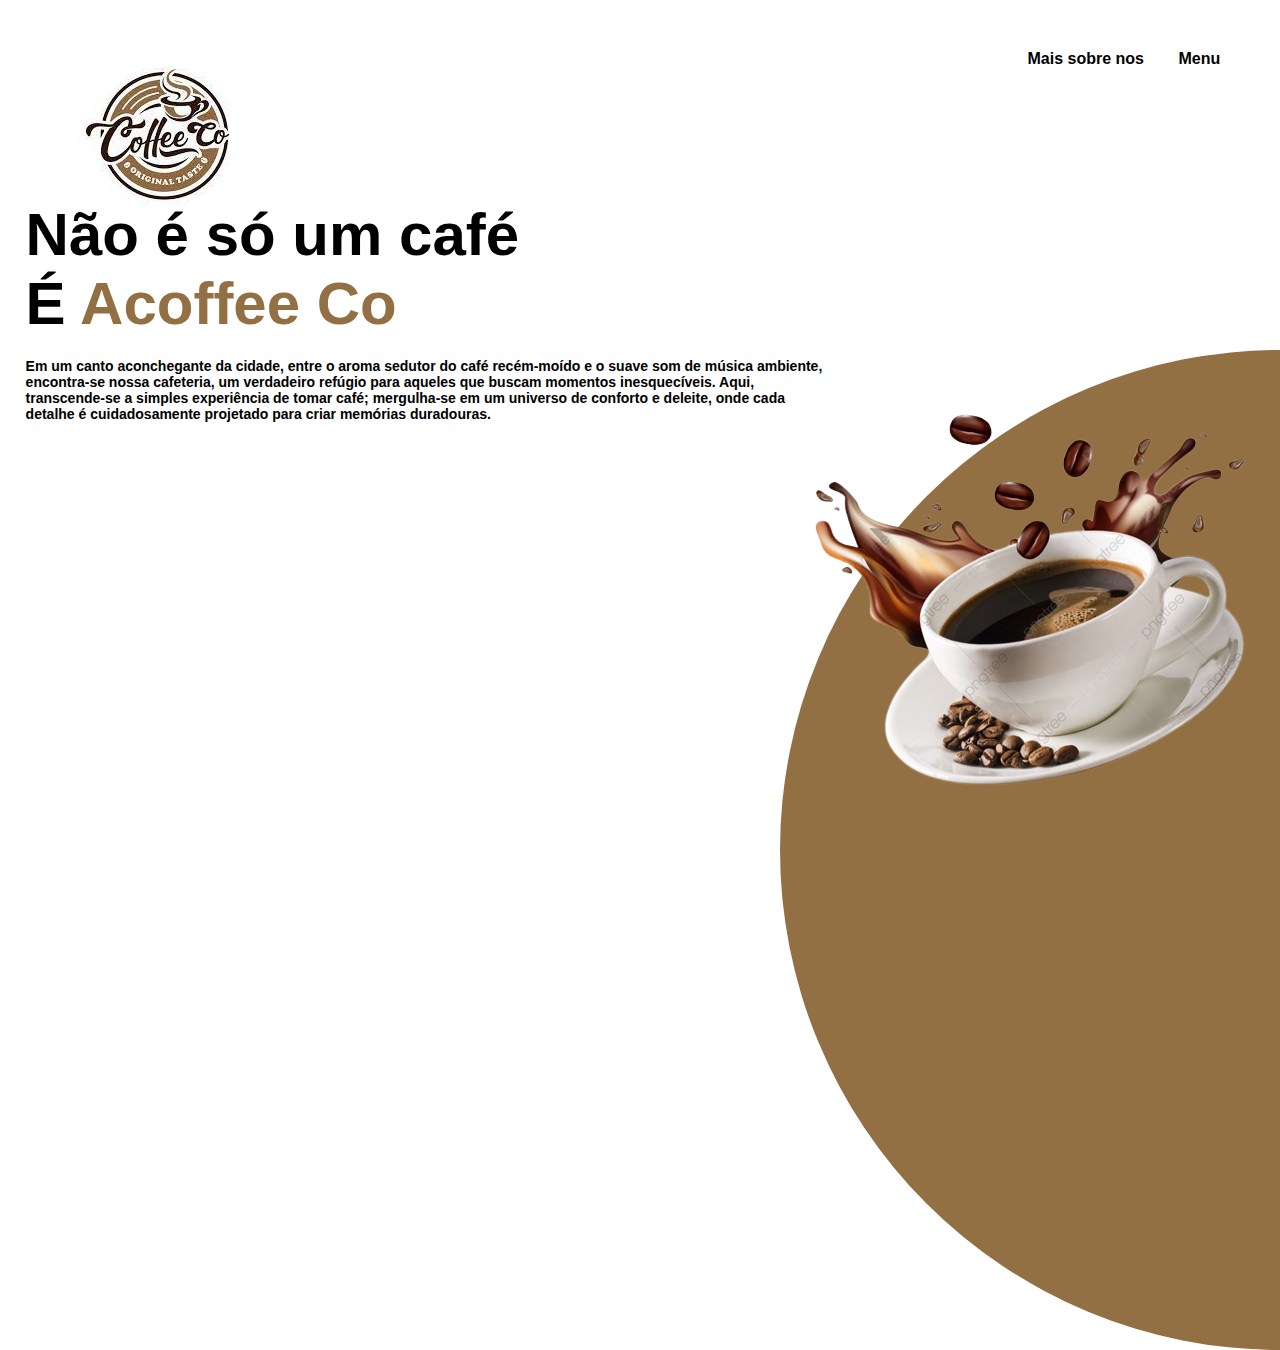
<file: pasta trabalho/meu site/index.html>
<!DOCTYPE html>
<html lang="pt-BR">
<head>
    <meta charset="UTF-8">
    <meta name="viewport" content="width=device-width, initial-scale=1.0">
    <link rel="stylesheet" href="style.css">
    <title>Acoffe</title>
</head>
<body>
    <header>
        <div class="center">
            <div class="logo">
                <img src="img/download.jpg" alt=""> </div>
            <div class="menu">
                <a href="sobrenos.html">Mais sobre nos</a>
                <a href="menu.html">Menu</a>

            </div>
        </div>
    </header>
    <section class="Sobre">
        <div class="extras">
            <img src="img/8e74f51d287e6fdd330ad681caf5169f-removebg-preview.png" alt="">
        </div>
        <div class="center">
            <div class="textosobre">
                <h1>Não é só um café <br>É <span style="color: #927044;">Acoffee Co</span></h1>
                <p>Em um canto aconchegante da cidade, entre o aroma sedutor do café recém-moído e o suave som de música ambiente, encontra-se nossa cafeteria, um verdadeiro refúgio para aqueles que buscam momentos inesquecíveis. Aqui, transcende-se a simples experiência de tomar café; mergulha-se em um universo de conforto e deleite, onde cada detalhe é cuidadosamente projetado para criar memórias duradouras.</p>
            </div>
        </div>

    </section>
</body>
</html>
</file>
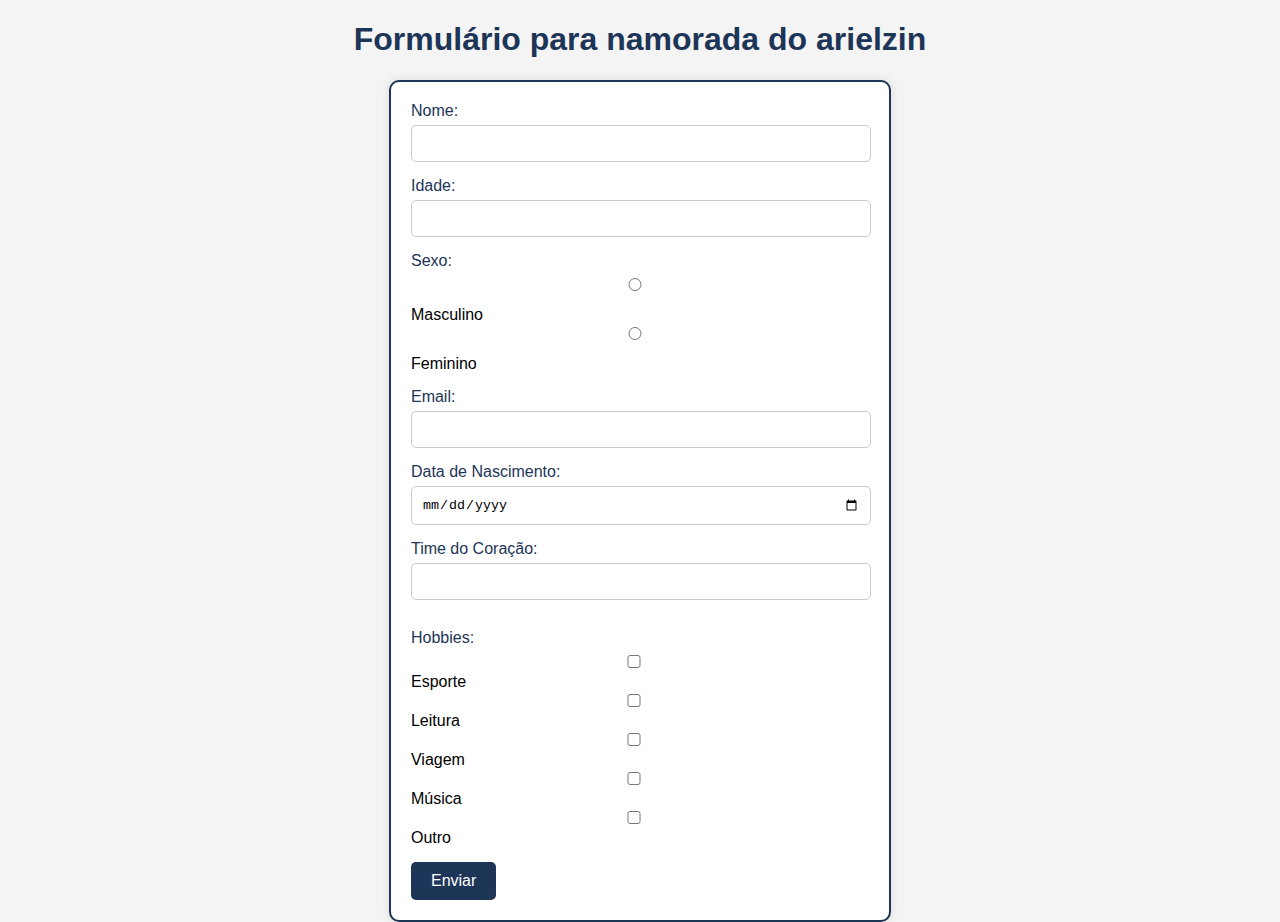
<file: pasta trabalho/Nova pasta/index.html>
<!DOCTYPE html>
<html lang="en">
<head>
  <meta charset="UTF-8">
  <meta name="viewport" content="width=device-width, initial-scale=1.0">
  <link rel="stylesheet" href="style.css">
  <title>Formulário</title>
</head>
<body>
  <div class="container">
    <h1>Formulário para namorada do arielzin</h1>
    <form id="myForm" onsubmit="return false;">
      <label for="name">Nome:</label>
      <input type="text" id="name" name="name" required>

      <label for="age">Idade:</label>
      <input type="number" id="age" name="age" required>

      <label>Sexo:</label>
      <div class="radio-group">
        <input type="radio" name="gender" value="masculino" id="masculino" onchange="changeBackground()"> Masculino
        <input type="radio" name="gender" value="feminino" id="feminino" onchange="changeBackground()"> Feminino
        <p id="gender-message"></p>
      </div>

      <label for="email">Email:</label>
      <input type="email" id="email" name="email" required>

      <label for="dob">Data de Nascimento:</label>
      <input type="date" id="dob" name="dob" required>

      <label for="favorite-team">Time do Coração:</label>
      <input type="text" id="favorite-team" name="favorite-team" oninput="checkTeam()">
      <p id="team-message"></p>

      <label>Hobbies:</label>
      <div class="checkbox-group">
        <input type="checkbox" name="hobbies" value="esporte"> Esporte
        <input type="checkbox" name="hobbies" value="leitura"> Leitura
        <input type="checkbox" name="hobbies" value="viagem"> Viagem
        <input type="checkbox" name="hobbies" value="musica"> Música
        <input type="checkbox" name="hobbies" value="outro"> Outro
      </div>

      <button type="button" onclick="submitForm()">Enviar</button>
    </form>
  </div>

  <script src="meujs.js"></script>
</body>
</html>
</file>
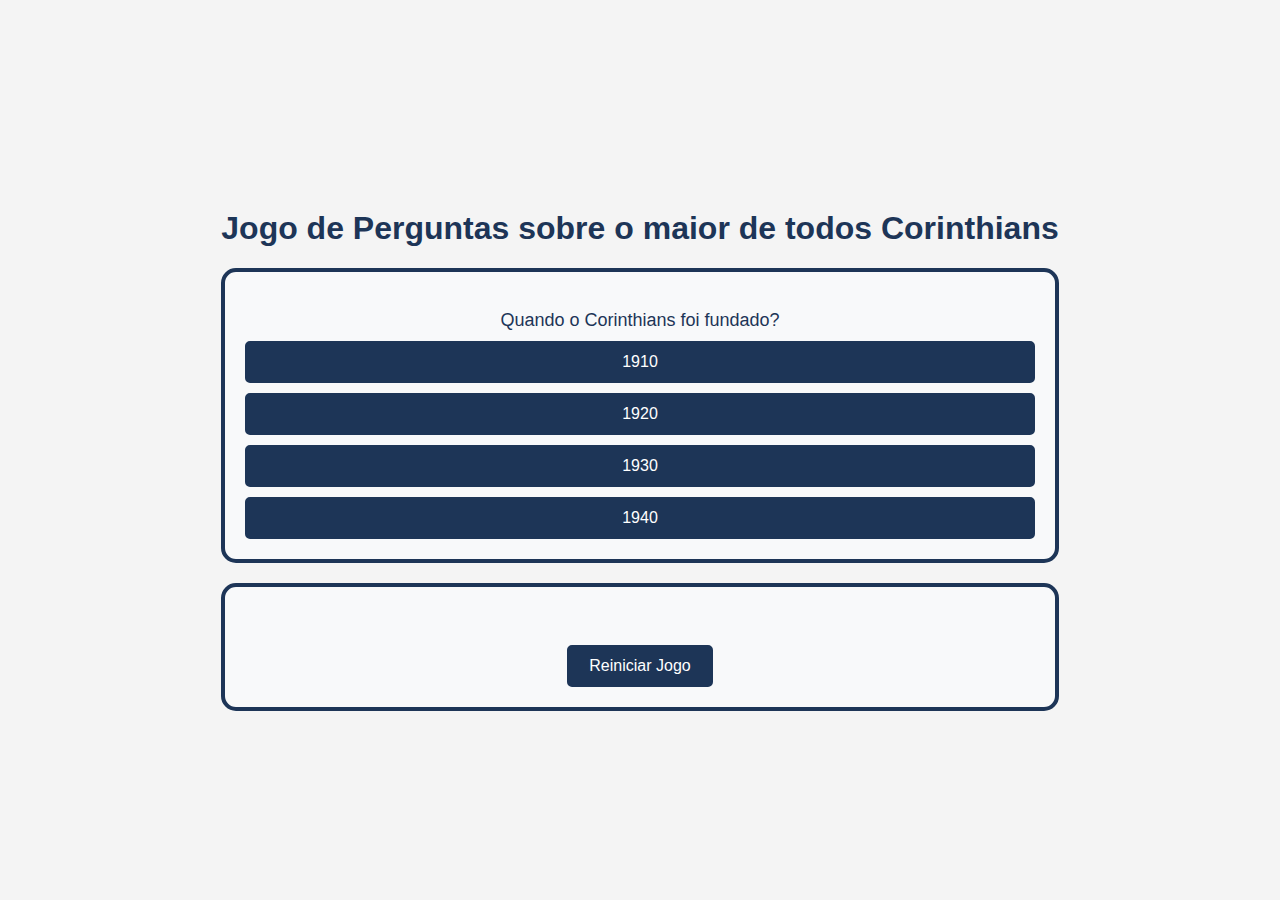
<file: pasta trabalho/Nova pasta (2)/Nova pasta/index.html>
<!DOCTYPE html>
<html lang="en">
<head>
  <meta charset="UTF-8">
  <meta name="viewport" content="width=device-width, initial-scale=1.0">
  <link rel="stylesheet" href="style.css">
  <title>Jogo de Perguntas sobre o maior de todos Corinthians</title>
</head>
<body>
  <div class="container">
    <h1>Jogo de Perguntas sobre o maior de todos Corinthians</h1>
    <div id="question-container">
      <p id="question">Perguntas</p>
      <div id="answer-container"></div>
      
    </div>
    <div id="result-container" class="hidden">
      <p id="result-message"></p>
      <button class="btn" onclick="restartGame()">Reiniciar Jogo</button>
    </div>
  </div>
  <script src="meujs.js"></script>
</body>
</html>
</file>
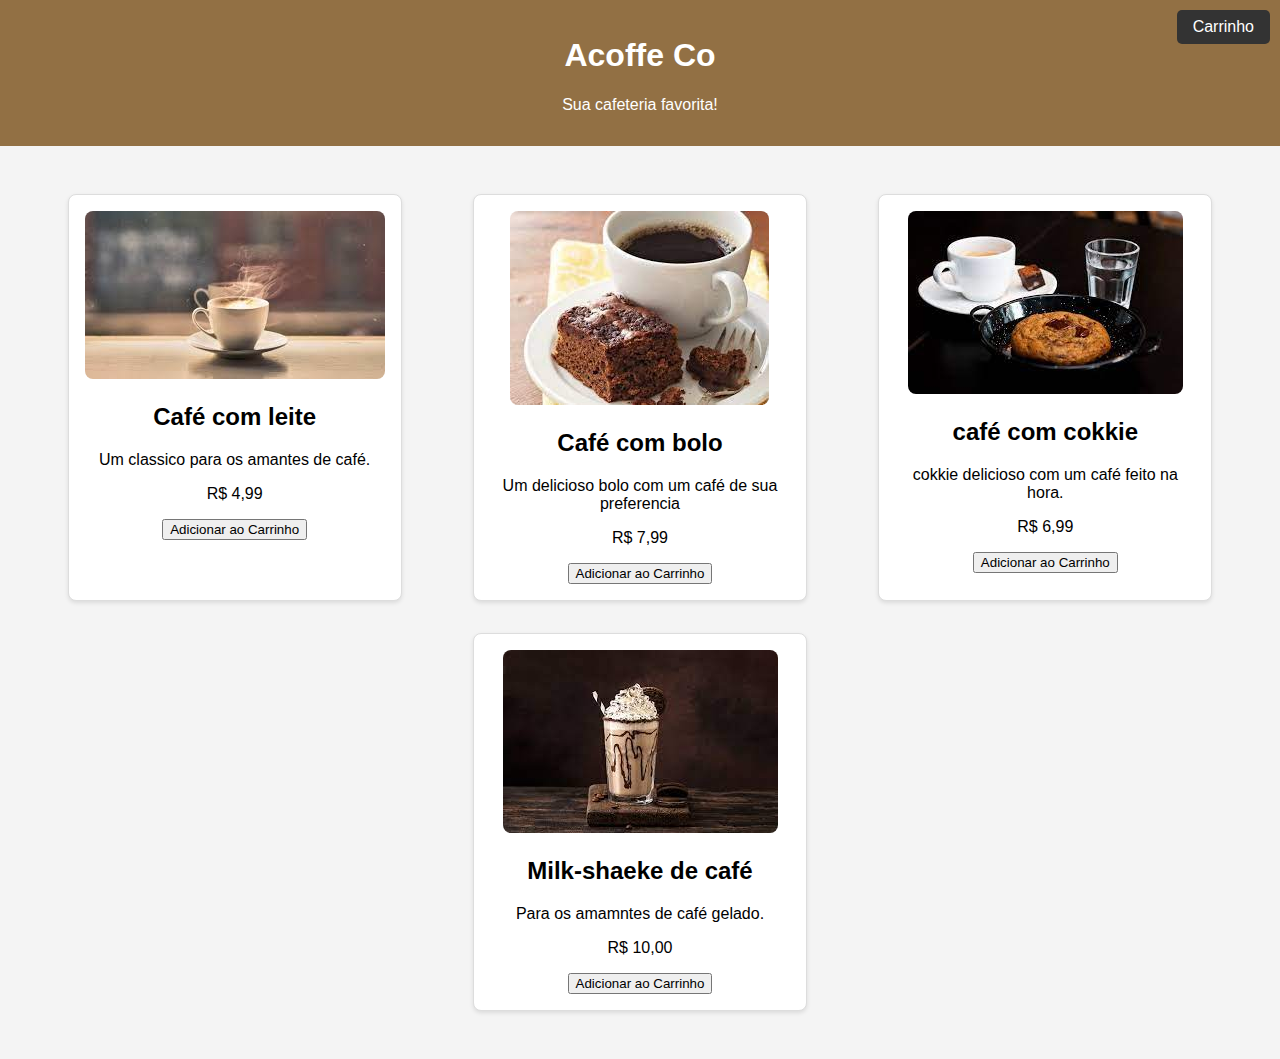
<file: pasta trabalho/meu site/menu.html>
<!DOCTYPE html>
<html lang="pt-BR">
<head>
    <meta charset="UTF-8">
    <meta name="viewport" content="width=device-width, initial-scale=1.0">
    <link rel="stylesheet" href="stylemenu.css">
    <script src="menu.js"></script>
    <title> Menu Acoffe Co</title> 
    </head>
    <body>

    <header>
        <h1>Acoffe Co</h1>
        <p>Sua cafeteria favorita!</p>
    </header>

    <section>
        <div class="product" id="product1">
            <img src="img/download (3).jpg" alt="Café com leite">
            <h2>Café com leite</h2>
            <p>Um classico para os amantes de café.</p>
            <p>R$ 4,99</p>
            <button onclick="addToCart('Café com leite', 4.99)">Adicionar ao Carrinho</button>
        </div>

        <div class="product" id="product2">
            <img src="img/download (4).jpg" alt="Café com bolo">
            <h2>Café com bolo</h2>
            <p>Um delicioso bolo com um café de sua preferencia</p>
            <p>R$ 7,99</p>
            <button onclick="addToCart('café com bolo', 7.99)">Adicionar ao Carrinho</button>
        </div>

        <div class="product" id="product3">
            <img src="img/download (6).jpg" alt="café com cokkie">
            <h2>café com cokkie</h2>
            <p>cokkie delicioso com um café feito na hora.</p>
            <p>R$ 6,99</p>
            <button onclick="addToCart('café com cokkie', 6.99)">Adicionar ao Carrinho</button>
        </div>

        <div class="product" id="product4">
            <img src="img/download (5).jpg" alt="milk-shake de café">
            <h2>Milk-shaeke de café</h2>
            <p>Para os amamntes de café gelado.</p>
            <p>R$ 10,00</p>
            <button onclick="addToCart('milkshake de café', 10.00)">Adicionar ao Carrinho</button>
        </div>
    </section>

    <div class="cart" onclick="viewCart()">Carrinho</div>
</body>
</html>
</file>
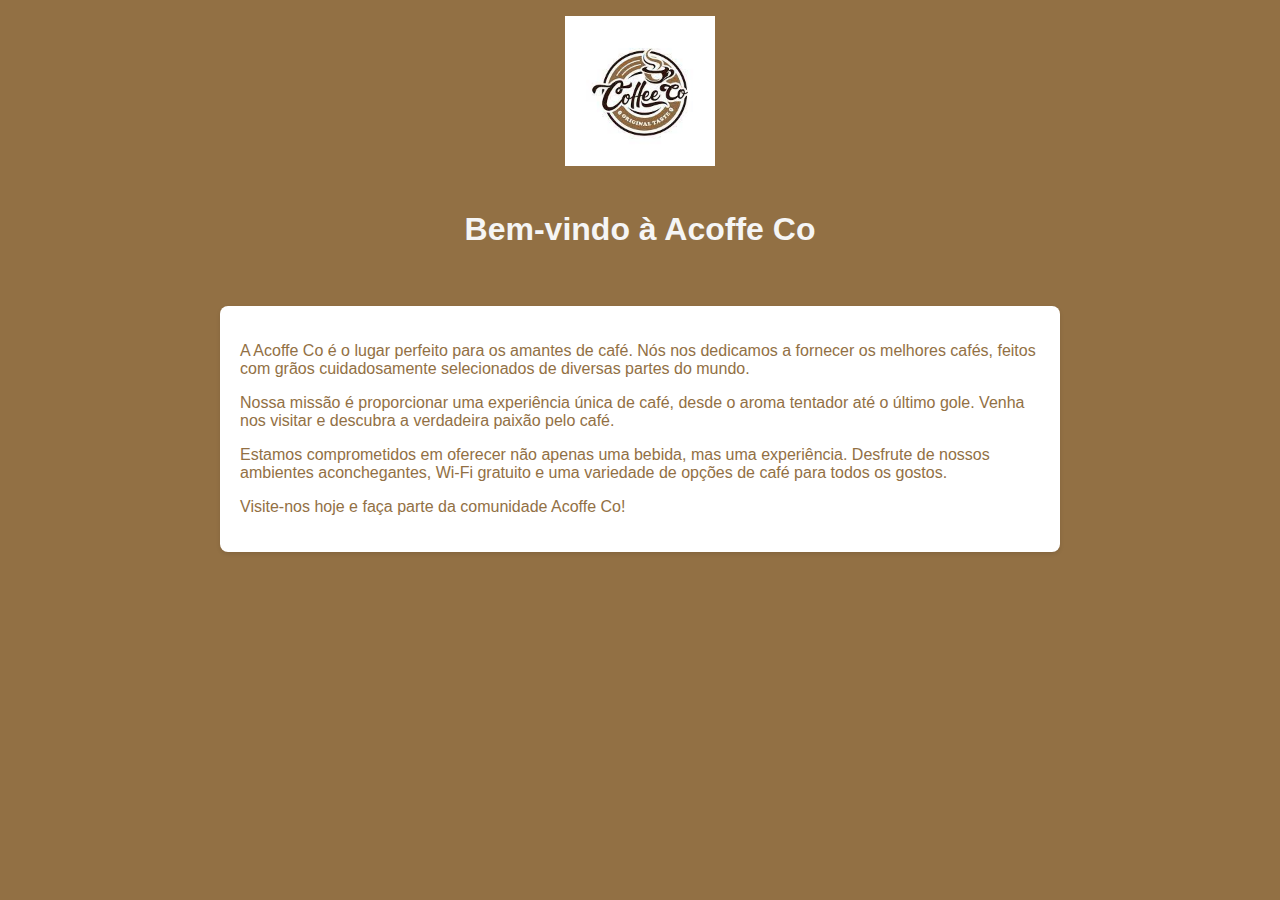
<file: pasta trabalho/meu site/sobrenos.html>
<!DOCTYPE html>
<html lang="pt-BR">
<head>
    <meta charset="UTF-8">
    <meta name="viewport" content="width=device-width, initial-scale=1.0">
    <link rel="stylesheet" href="sobrenos.css">
    <title>Acoffe Co - Sua Loja de Café</title>
</head>
<body>

    <header>
        <img src="img/download.jpg" alt="Acoffe Co Logo" width="150">
        <h1>Bem-vindo à Acoffe Co</h1>
    </header>

    <section>
        <p>A Acoffe Co é o lugar perfeito para os amantes de café. Nós nos dedicamos a fornecer os melhores cafés, feitos com grãos cuidadosamente selecionados de diversas partes do mundo.</p>

        <p>Nossa missão é proporcionar uma experiência única de café, desde o aroma tentador até o último gole. Venha nos visitar e descubra a verdadeira paixão pelo café.</p>

        <p>Estamos comprometidos em oferecer não apenas uma bebida, mas uma experiência. Desfrute de nossos ambientes aconchegantes, Wi-Fi gratuito e uma variedade de opções de café para todos os gostos.</p>

        <p>Visite-nos hoje e faça parte da comunidade Acoffe Co!</p>
    </section>

   
</body>
</html>
</file>
<file: pasta trabalho/meu site/style.css>
*{
    margin: 0;
    padding: 0;
    box-sizing: border-box;
    font-family: Verdana, Geneva, Tahoma, sans-serif;
}
.center{
display: flex;
flex-wrap: wrap;
max-width: 1280px;
margin:0 auto;
padding: 0 2%;
}
.logo{
    width: 50%;
}
header{
    padding: 20px;
    height: 200px;
}
.menu{
    width: 50%;
    text-align:right ;
    padding-top: 30px;
}
.menu a{
    color: black;
    text-decoration:none ;
    font-weight: bold;
    margin: 15px;
}
html body{
    height: 100%;
    overflow-y: hidden;
    overflow-x:hidden ;
}
section.sobre{
    position: relative;
    height: calc(100%-200px);
}
.extras{
    position: absolute;
    bottom:-450px;
    right: -500px;
    width: 1000px;
    height:1000px;
    background-color: #927044;
    border-radius: 50%;
}
.textosobre{
    font-size: 30px;
}
.textosobre p{
    margin: 20px 0;
    color: black;
    font-size: 14px;
    font-weight: bold;
    max-width: 800px;
}
.texto{
    text-align:left ;
    font-size: small;
    margin: 20px ;
    padding: 0 2%;
}
</file>
<file: pasta trabalho/Nova pasta/style.css>
body {
    font-family: 'Arial', sans-serif;
    margin: 0;
    display: flex;
    align-items: center;
    justify-content: center;
    min-height: 100vh;
    background-color: #f4f4f4;
  }
  
  .container {
    text-align: left;
  }
  
  h1 {
    color: #1d3557;
  }
  
  form {
    background-color: #fff;
    border: 2px solid #1d3557;
    border-radius: 10px;
    padding: 20px;
    width: 80%;
    max-width: 600px;
    box-shadow: 0 0 10px rgba(0, 0, 0, 0.1);
    margin: auto;
  }
  
  label {
    display: block;
    margin-bottom: 5px;
    color: #1d3557;
  }
  
  input,
  select {
    width: calc(100% - 20px);
    padding: 10px;
    margin-bottom: 15px;
    border: 1px solid #ccc;
    border-radius: 5px;
  }
  
  .radio-group,
  .checkbox-group {
    margin-bottom: 15px;
  }
  
  .checkbox-group input {
    margin-bottom: 5px;
  }
  
  button {
    background-color: #1d3557;
    color: #fff;
    padding: 10px 20px;
    font-size: 16px;
    cursor: pointer;
    border: none;
    border-radius: 5px;
    transition: background-color 0.3s;
  }
  
  button:hover {
    background-color: #457b9d;
  }
  
  #gender-message,
  #team-message {
    font-size: 14px;
    color: #1d3557;
    margin-top: 5px;
  }
</file>
<file: pasta trabalho/Nova pasta (2)/Nova pasta/style.css>
body {
    font-family: 'Arial', sans-serif;
    background-color: #f4f4f4;
    margin: 0;
    display: flex;
    align-items: center;
    justify-content: center;
    height: 100vh;
  }
  
  .container {
    text-align: center;
  }
  
  h1 {
    color: #1d3557;
  }
  
  #question-container {
    background-color: #f8f9fa;
    border: 4px solid #1d3557;
    border-radius: 15px;
    padding: 20px;
    margin-bottom: 20px;
  }
  
  #question {
    font-size: 18px;
    color: #1d3557;
    margin-bottom: 10px;
  }
  
  #answer-container {
    display: flex;
    flex-direction: column;
    gap: 10px;
  }
  
  .btn {
    background-color: #1d3557;
    color: #fff;
    padding: 10px 20px;
    font-size: 16px;
    cursor: pointer;
    border: 2px solid #1d3557;
    border-radius: 5px;
    transition: background-color 0.3s, color 0.3s;
  }
  
  .btn:hover {
    background-color: #457b9d;
  }
  
  #result-container {
    display: flex;
    flex-direction: column;
    align-items: center;
    background-color: #f8f9fa;
    border: 4px solid #1d3557;
    border-radius: 15px;
    padding: 20px;
  }
  
  #result-message {
    font-size: 18px;
    color: #1d3557;
    margin-bottom: 20px;
  }
  
  .hidden {
    display: none;
  }
</file>
<file: pasta trabalho/meu site/stylemenu.css>
body {
    font-family: Arial, sans-serif;
    margin: 0;
    padding: 0;
    background-color: #f4f4f4;
}

header {
    background-color: #927044;
    color: white;
    text-align: center;
    padding: 1em;
}

section {
    display: flex;
    flex-wrap: wrap;
    justify-content: space-around;
    padding: 2em;
}

.product {
    background-color: #fff;
    border: 1px solid #ddd;
    border-radius: 8px;
    box-shadow: 0 2px 4px rgba(0, 0, 0, 0.1);
    margin: 1em;
    padding: 1em;
    width: 300px;
    text-align: center;
}

.product img {
    max-width: 100%;
    height: auto;
    border-radius: 8px;
}

.cart {
    position: fixed;
    top: 10px;
    right: 10px;
    background-color: #333;
    color: white;
    padding: 0.5em 1em;
    border-radius: 5px;
    cursor: pointer;
}
</file>
<file: pasta trabalho/meu site/sobrenos.css>
body {
    font-family: Arial, sans-serif;
    margin: 0;
    padding: 0;
    background-color: #927044;
    color: #927044;
}

header {
    background-color: #927044;
    color: whitesmoke;
    text-align: center;
    padding: 1em;
}

section {
    max-width: 800px;
    margin: 20px auto;
    padding: 20px;
    background-color: #fff;
    border-radius: 8px;
    box-shadow: 0 2px 4px rgba(0, 0, 0, 0.1);
}

footer {
    background-color: #927044;
    color: white;
    text-align: center;
    padding: 1em;
    position: fixed;
    bottom: 0;
    width: 100%;
}

img {
    max-width: 100%;
    height: auto;
    margin-bottom: 20px;
}
</file>
